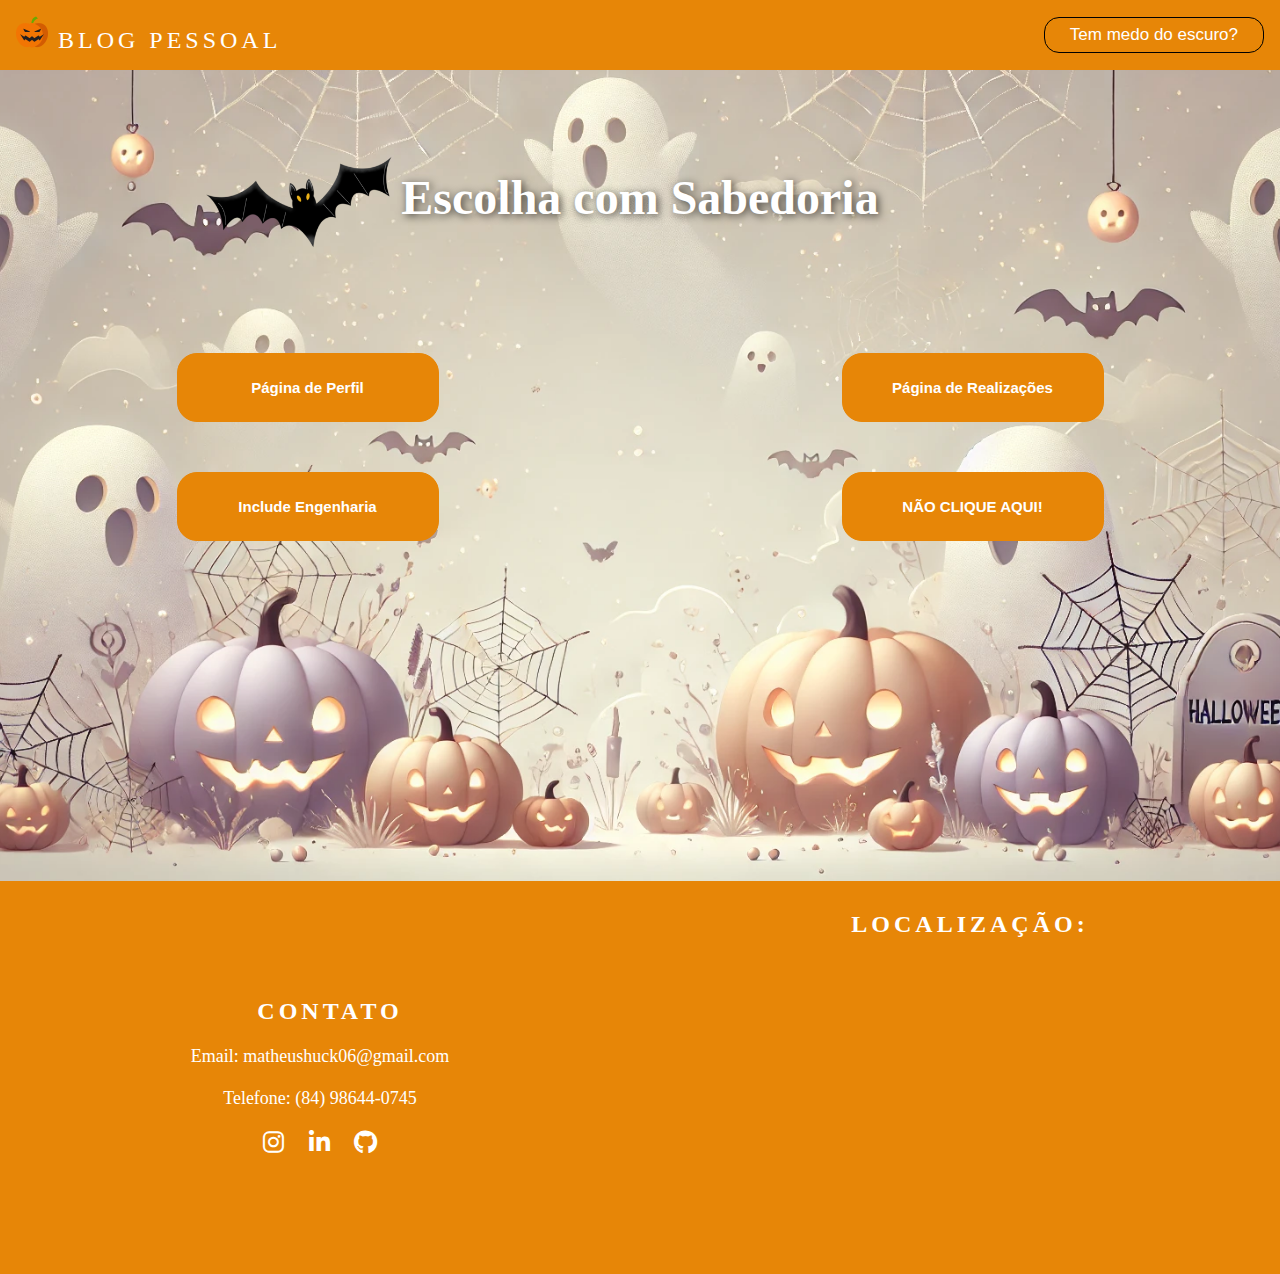
<file: index.html>
<!DOCTYPE html>
<html lang="pt-br">

<head>
    <meta charset="UTF-8">
    <meta name="viewport" content="width=device-width, initial-scale=1.0">
    <link rel="stylesheet" type="text/css" href="css/style.css" />
    <link rel="shortcyt icon" href="img/icones/witch-hat.png">
    <link rel="stylesheet" href="https://cdnjs.cloudflare.com/ajax/libs/font-awesome/6.0.0-beta3/css/all.min.css">

    <title>Blog Pessoal</title>
</head>

<body>
    <section> <!--  Navbar -->

        <header class="header">
            <nav class="nav">
                <a class="logo" href="index.html"><img src="img/icones/abobora.png" height="32px"> Blog Pessoal</a>
                <button class="hamburger"></button>
                <ul class="nav-list">
                    <li><button class="botao-tema" id="theme-toggle">Tem medo do escuro?</button></li>
                </ul>
            </nav>
        </header>

    </section>


    <main>
        <h1 class="texto-primario">Escolha com Sabedoria</h1>
        <div class="morcego">
            <img src="img/morcego2.png" width="200px">
        </div>

        <div class="div-primaria">

            <div>
                <a href="pag_perfil.html" class="myButton">Página de Perfil</a>
            </div>
            <div>
                <a href="pag_reali.html" class="myButton">Página de Realizações</a>
            </div>
            <div>
                <a href="include.html" class="myButton">Include Engenharia</a>
            </div>
            <div>
                <a href="naoclique.html" class="myButton">NÃO CLIQUE AQUI!</a>
            </div>
        </div>

      
       

    </main>


    <section>
        <footer>
            <div class="div-footer">
                <div class="social-icons">
                    <h2>Contato</h2>
                    <br>
                    <p>Email: matheushuck06@gmail.com</p>
                    <br>
                    <p>Telefone: (84) 98644-0745</p>
                    <br>
                    <a href="https://www.instagram.com/matheusy0/" target="_blank"><i class="fab fa-instagram"></i></a>
                    <a href="https://www.linkedin.com/in/matheus-bezerra-0195b0235/" target="_blank"><i
                            class="fab fa-linkedin-in"></i></a>
                    <a href="https://github.com/MatthLB" target="_blank"><i class="fa-brands fa-github"></i></a>
                </div>

                <div class="social-icons">
                    <h2>localização:</h2>
                    <br>
                    <iframe
                        src="https://www.google.com/maps/embed?pb=!1m14!1m8!1m3!1d15876.392722412887!2d-35.1996827!3d-5.8417846!3m2!1i1024!2i768!4f13.1!3m3!1m2!1s0x7b2ff93abc3e2fb%3A0xb26233c3668542c0!2sInclude%20Engenharia!5e0!3m2!1spt-BR!2sbr!4v1731716120770!5m2!1spt-BR!2sbr"
                        width="300" height="280" style="border:0;" allowfullscreen="" loading="lazy"
                        referrerpolicy="no-referrer-when-downgrade"></iframe>
                </div>
                
            </div>
        </footer>
    </section>

    <script src="java-script/config.js"></script>

</body>

</html>
</file>
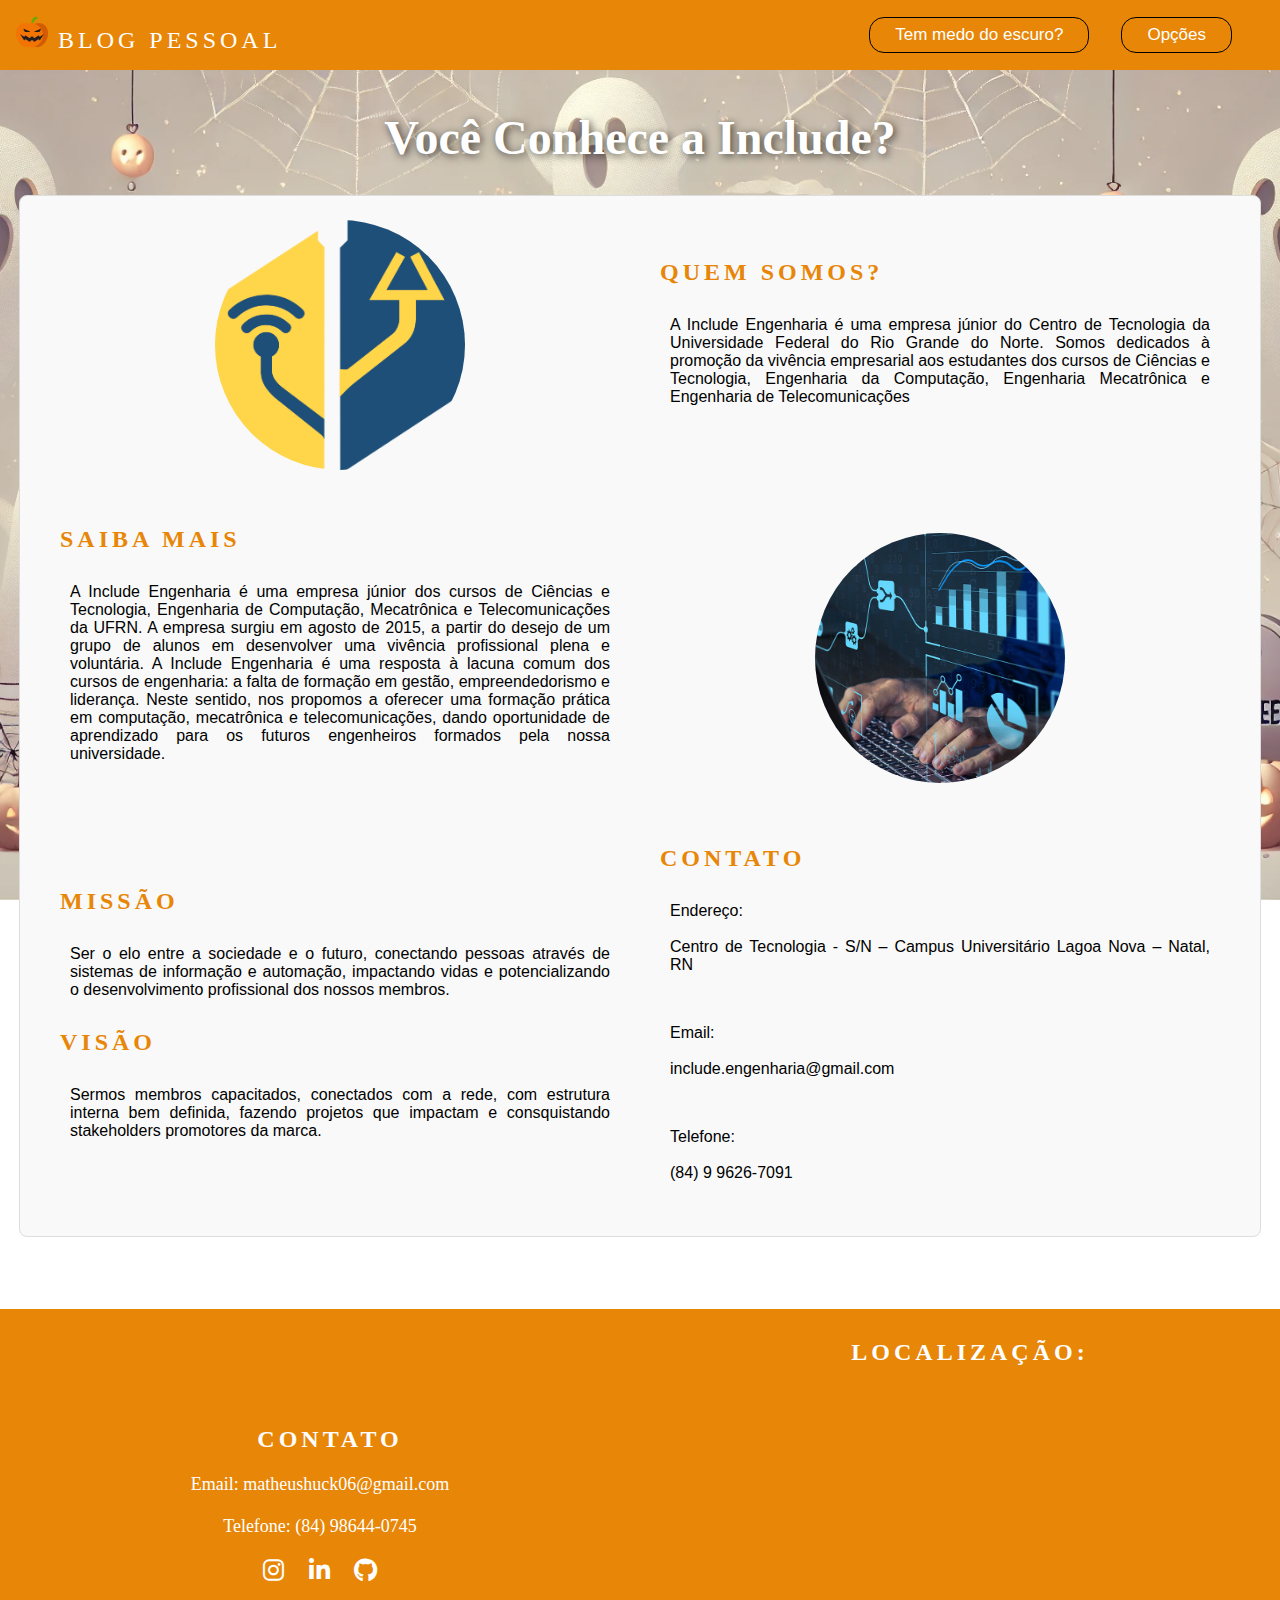
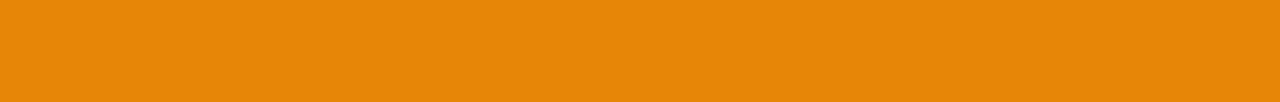
<file: include.html>
<!DOCTYPE html>
<html lang="pt-br">

<head>
    <meta charset="UTF-8">
    <meta name="viewport" content="width=device-width, initial-scale=1.0">
    <link rel="stylesheet" type="text/css" href="css/style.css" />
    <link rel="shortcyt icon" href="img/icones/witch-hat.png">
    <link rel="stylesheet" href="https://cdnjs.cloudflare.com/ajax/libs/font-awesome/6.0.0-beta3/css/all.min.css">
    <title>Blog Pessoal</title>
</head>

<body>
    <section> <!--  Navbar -->

        <header class="header">
            <nav class="nav">
                <a class="logo" href="index.html"><img src="img/icones/abobora.png" height="32px"> Blog Pessoal</a>
                <button class="hamburger"></button>
                <ul class="nav-list">
                    <li><button class="botao-tema" id="theme-toggle">Tem medo do escuro?</button></li>
                    <li>
                        <div class="dropdown">
                            <button onclick="toggleDropdown()">Opções</button>
                            <div class="dropdown-content">
                                <a href="pag_reali.html">Realizações</a>
                                <a href="pag_perfil.html">Perfil</a>
                                <a href="index.html">Menu</a>
                            </div>
                        </div>
                    </li>
                    <li></li>
                </ul>
            </nav>
        </header>


    </section>


    <main>
        <h1>Você Conhece a Include?</h1>

        <div class="inclu">
            <!-- primeiro post -->

            <div>
                <img src="img/inclu.png">
            </div>
            <div>

                <h2>Quem Somos?</h2>
                <p>
                    A Include Engenharia é uma empresa júnior do Centro de Tecnologia da Universidade Federal do Rio
                    Grande do Norte. Somos dedicados à promoção da vivência empresarial aos estudantes dos cursos de
                    Ciências e Tecnologia, Engenharia da Computação, Engenharia Mecatrônica e Engenharia de
                    Telecomunicações
                </p>
            </div>

            <div><br><br></div>
            <div><br><br></div>


            <div>
                <h2>Saiba Mais</h2>
                <p> A Include Engenharia é uma empresa júnior dos cursos de Ciências e Tecnologia, Engenharia de
                    Computação, Mecatrônica e Telecomunicações da UFRN. A empresa surgiu em agosto de 2015, a partir do
                    desejo de um grupo de alunos em desenvolver uma vivência profissional plena e voluntária. A Include
                    Engenharia é uma resposta à lacuna comum dos cursos de engenharia: a falta de formação em gestão,
                    empreendedorismo e liderança. Neste sentido, nos propomos a oferecer uma formação prática em
                    computação, mecatrônica e telecomunicações, dando oportunidade de aprendizado para os futuros
                    engenheiros formados pela nossa universidade.</p>
            </div>
            <div>
                <img src="img/ti.jpg">
            </div>
            <div><br><br></div>
            <div><br><br></div>

            <div>
                <h2>Missão</h2>
                <p>Ser o elo entre a sociedade e o futuro, conectando pessoas através de sistemas de informação e
                    automação, impactando vidas e potencializando o desenvolvimento profissional dos nossos membros.</p>
                <h2>Visão</h2>
                <p>Sermos membros capacitados, conectados com a rede, com estrutura interna bem definida, fazendo
                    projetos que impactam e consquistando stakeholders promotores da marca.</p>
            </div>
            <div>
                <h2>Contato</h2>
                <p>Endereço: <br><br>Centro de Tecnologia - S/N – Campus Universitário Lagoa Nova – Natal, RN</p>
                <p>Email: <br><br>include.engenharia@gmail.com</p>
                <p>Telefone: <br><br>(84) 9 9626-7091</p>
            </div>



            <!-- =============================================== -->

            <!-- Container onde os posts são exibidos -->


        </div>
        <div><br><br></div>
        <div><br><br></div>



        <!-- Modal para adicionar post -->
        <div id="post-modal" class="modal">
            <div class="modal-content">
                <span class="close-btn" onclick="closeModal()">&times;</span>
                <h2>Adicionar Novo Post</h2>
                <p>Adicione o título:</p>
                <input type="text" id="post-title" placeholder="Digite o título do post"><br><br>
                <p>Adicione a url da imagem:</p>
                <input type="url" id="post-image" placeholder="Digite o URL da imagem"><br><br>
                <p>Adicione uma descrição:</p>
                <textarea id="post-description" cols="50" rows="10"
                    placeholder="Digite a descrição do post"></textarea><br><br>
                <button class="botao-tema" onclick="addPost()">Adicionar Post</button>
            </div>
        </div>





    </main>


    <section>
        <footer>
            <div class="div-footer">
                <div class="social-icons">
                    <h2>Contato</h2>
                    <br>
                    <p>Email: matheushuck06@gmail.com</p>
                    <br>
                    <p>Telefone: (84) 98644-0745</p>
                    <br>
                    <a href="https://www.instagram.com/matheusy0/" target="_blank"><i class="fab fa-instagram"></i></a>
                    <a href="https://www.linkedin.com/in/matheus-bezerra-0195b0235/" target="_blank"><i
                            class="fab fa-linkedin-in"></i></a>
                    <a href="https://github.com/MatthLB" target="_blank"><i class="fa-brands fa-github"></i></a>
                </div>

                <div class="social-icons">
                    <h2>localização:</h2>
                    <br>
                    <iframe
                        src="https://www.google.com/maps/embed?pb=!1m14!1m8!1m3!1d15876.392722412887!2d-35.1996827!3d-5.8417846!3m2!1i1024!2i768!4f13.1!3m3!1m2!1s0x7b2ff93abc3e2fb%3A0xb26233c3668542c0!2sInclude%20Engenharia!5e0!3m2!1spt-BR!2sbr!4v1731716120770!5m2!1spt-BR!2sbr"
                        width="300" height="280" style="border:0;" allowfullscreen="" loading="lazy"
                        referrerpolicy="no-referrer-when-downgrade"></iframe>
                </div>
                <!-- <div class="mapa"> 
                    
                </div> -->
            </div>
        </footer>
    </section>

    <script>
        function toggleDropdown() {
            var dropdown = document.querySelector('.dropdown');
            dropdown.classList.toggle('open');
        }
    </script>

    <script src="java-script/config.js"></script>

</body>

</html>
</file>
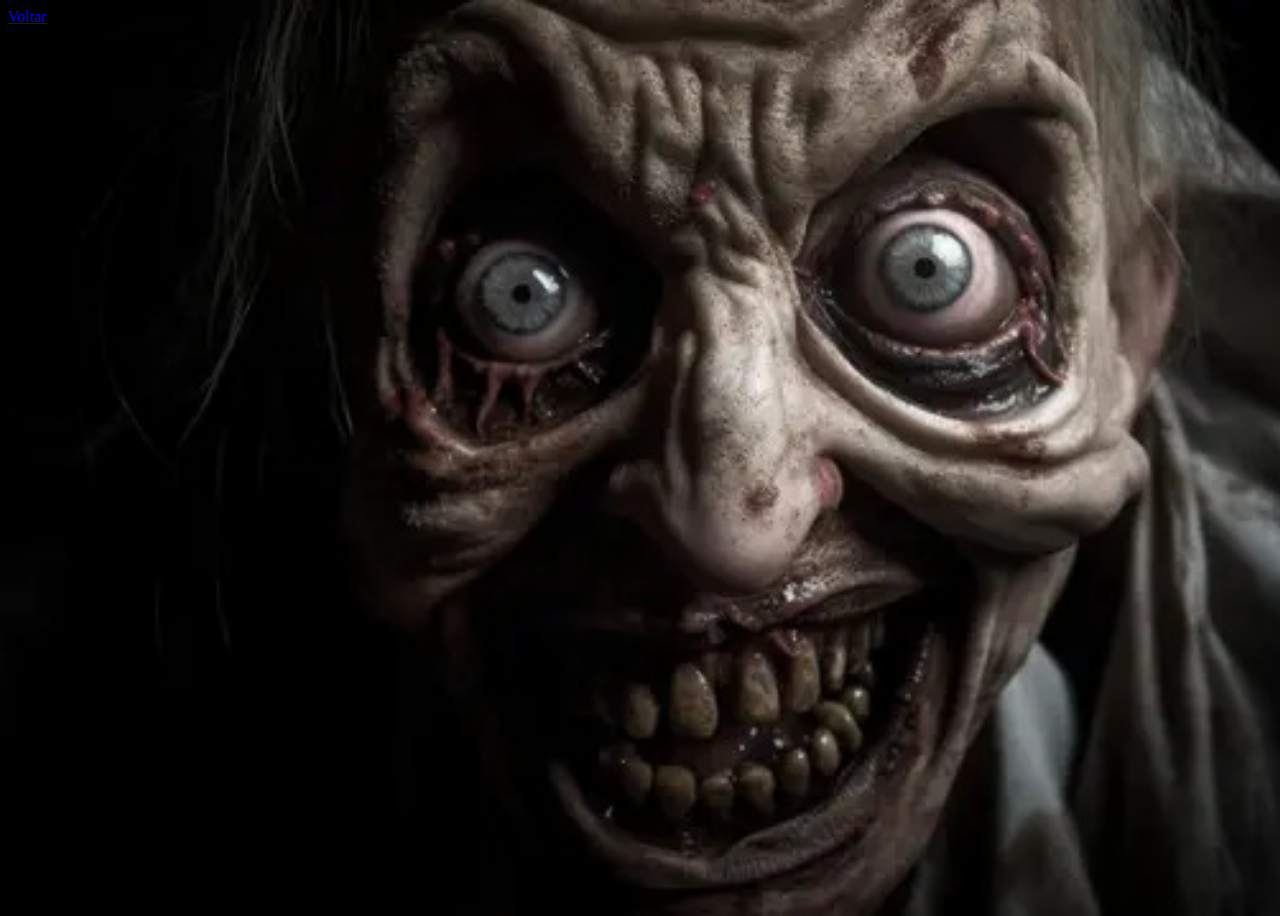
<file: naoclique.html>
<!DOCTYPE html>
<html lang="pt-br">

<head>
    <meta charset="UTF-8">
    <meta http-equiv="X-UA-Compatible" content="IE=edge">
    <meta name="viewport" content="width=device-width, initial-scale=1.0">
    <link rel="shortcyt icon" href="img/icones/witch-hat.png">
    <link rel="shortcyt icon" href="img/icones/eye.png">
    <title>SURPRESA HAHAHA</title>

    <style>
        .container {
            width: 100vw;
            /* largura total da viewport */
            height: 100vh;
            /* altura total da viewport */
            background-image: url("img/img-susto.jpg");
            background-size: cover;
            /* para cobrir toda a área do elemento */
            background-position: center;
            background-repeat: no-repeat;
        }

        .img-susto {
            width: 100vw;
            height: 100vh;
            object-fit: cover;
            /* garante que a imagem preencha o container */
        }

        body {
            background-color: black;
        }

        @media (max-width: 990px) {
            .container {
                width: 100vw;
                /* largura total da viewport */
                height: 100vh;
                /* altura total da viewport */
                background-image: url("img/susto-celular.jpg");
                background-size: cover;
                /* para cobrir toda a área do elemento */
                background-position: center;
                background-repeat: no-repeat;
            }
        }
    </style>
</head>

<body class="container">

     <a href="index.html">Voltar</a> 

</body>

</html>
</file>
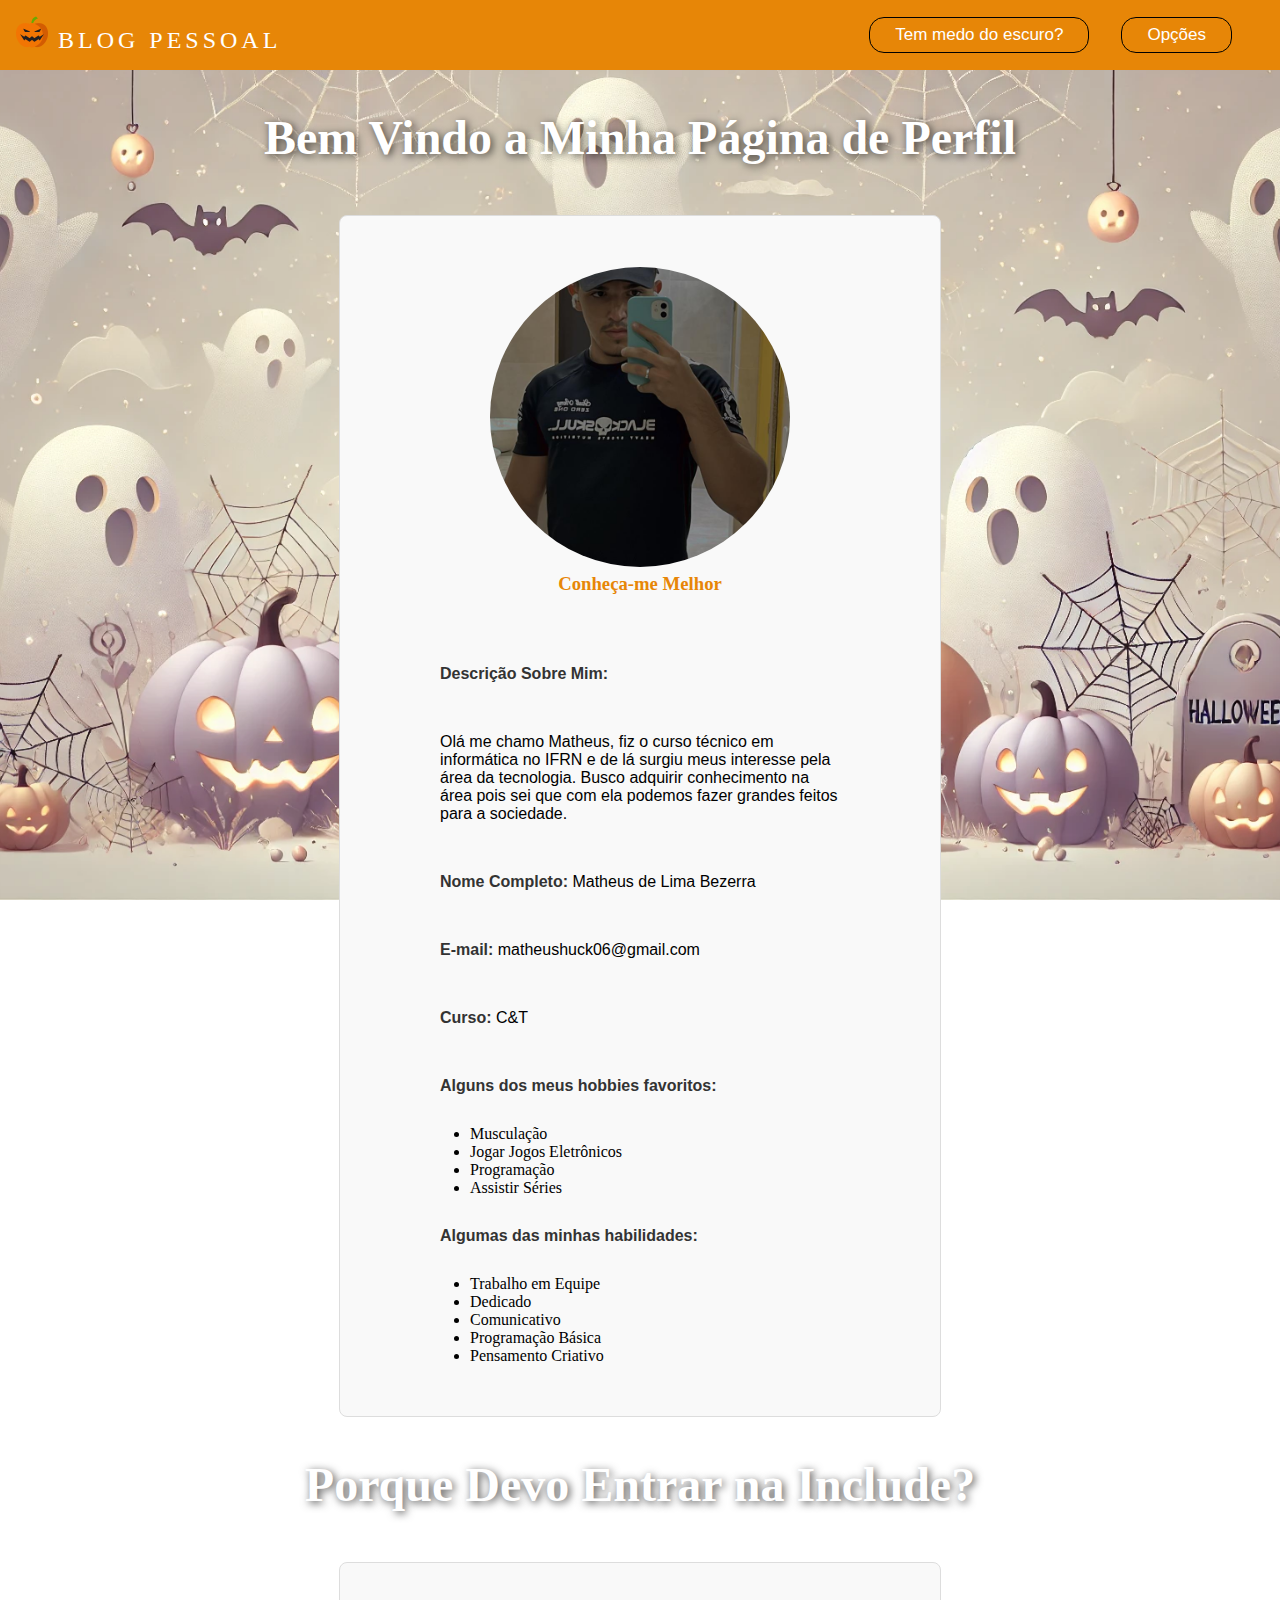
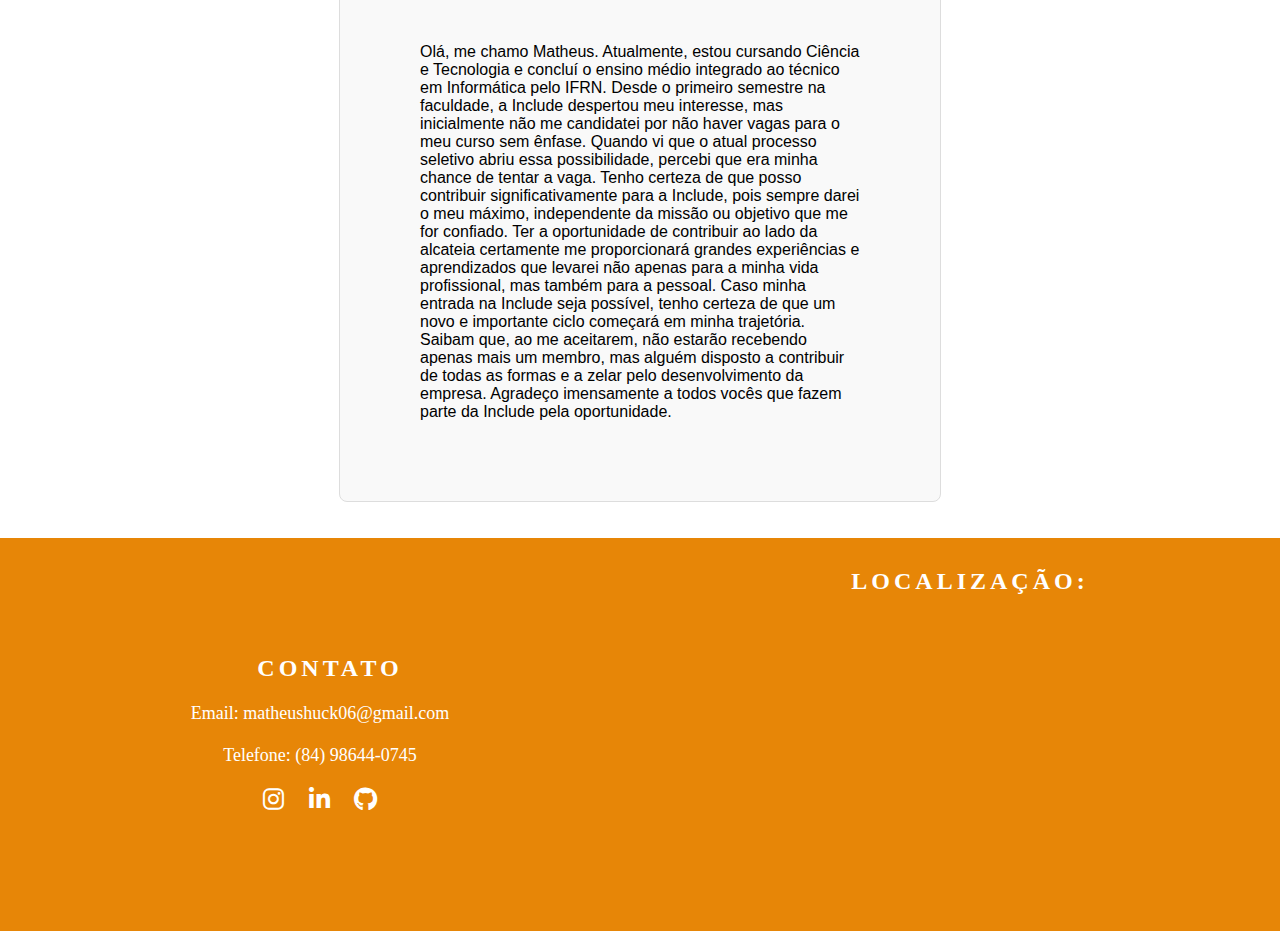
<file: pag_perfil.html>
<!DOCTYPE html>
<html lang="pt-br">

<head>
    <meta charset="UTF-8">
    <meta name="viewport" content="width=device-width, initial-scale=1.0">
    <link rel="stylesheet" type="text/css" href="css/style.css" />
    <link rel="shortcyt icon" href="img/icones/witch-hat.png">
    <link rel="stylesheet" href="https://cdnjs.cloudflare.com/ajax/libs/font-awesome/6.0.0-beta3/css/all.min.css">
    <title>Página de Perfil</title>
</head>

<body>
    <section> <!--  Navbar -->

        <header class="header">
            <nav class="nav">
                <a class="logo" href="index.html"><img src="img/icones/abobora.png" height="32px"> Blog Pessoal</a>
                <button class="hamburger"></button>
                <ul class="nav-list">
                    <li><button class="botao-tema" id="theme-toggle">Tem medo do escuro?</button></li>
                    <li>
                        <div class="dropdown">
                            <button onclick="toggleDropdown()">Opções</button>
                            <div class="dropdown-content">
                                <a href="include.html">Include</a>
                                <a href="pag_reali.html">Realizações</a>
                                <a href="index.html">Menu</a>
                            </div>
                        </div>
                    </li>
                    <li></li>
                </ul>
            </nav>
        </header>


    </section>

    <main>
        <h1>Bem Vindo a Minha Página de Perfil</h1>
       
        <!-- <img src="img/teia-1.png" class="imagem"> -->
        <div class="container-info">

            <div>
                <img src="img/perfil-matheus.jpg" id="img1">
            </div>
            <div>
                <h3>Conheça-me Melhor</h3>
                <p class="hobbies">Descrição Sobre Mim:</p>
                <p>Olá me chamo Matheus, fiz o curso técnico em informática no IFRN e de lá surgiu meus interesse pela
                    área da tecnologia. Busco adquirir conhecimento na área pois sei que com ela podemos fazer grandes
                    feitos para a sociedade.</p>
                <p><span class="hobbies">Nome Completo:</span> Matheus de Lima Bezerra</p>
                <p><span class="hobbies">E-mail:</span> matheushuck06@gmail.com</p>
                <p><span class="hobbies">Curso:</span> C&T</p>
                <p class="hobbies">Alguns dos meus hobbies favoritos:</p>
                <ul class="hobbies-list">
                    <li>Musculação</li>
                    <li>Jogar Jogos Eletrônicos</li>
                    <li>Programação</li>
                    <li>Assistir Séries</li>
                </ul>
                <p class="hobbies">Algumas das minhas habilidades:</p>
                <ul class="hobbies-list">
                    <li>Trabalho em Equipe</li>
                    <li>Dedicado</li>
                    <li>Comunicativo</li>
                    <li>Programação Básica</li>
                    <li>Pensamento Criativo</li>
                </ul>
            </div>
        </div>
        <h1>Porque Devo Entrar na Include?</h1>
        <div class="container-pq">
            <p>Olá, me chamo Matheus. Atualmente, estou cursando Ciência e Tecnologia e concluí o ensino médio integrado ao técnico em Informática pelo IFRN. Desde o primeiro semestre na faculdade, a Include despertou meu interesse, mas inicialmente não me candidatei por não haver vagas para o meu curso sem ênfase. Quando vi que o atual processo seletivo abriu essa possibilidade, percebi que era minha chance de tentar a vaga. Tenho certeza de que posso contribuir significativamente para a Include, pois sempre darei o meu máximo, independente da missão ou objetivo que me for confiado.

                Ter a oportunidade de contribuir ao lado da alcateia certamente me proporcionará grandes experiências e aprendizados que levarei não apenas para a minha vida profissional, mas também para a pessoal. Caso minha entrada na Include seja possível, tenho certeza de que um novo e importante ciclo começará em minha trajetória. Saibam que, ao me aceitarem, não estarão recebendo apenas mais um membro, mas alguém disposto a contribuir de todas as formas e a zelar pelo desenvolvimento da empresa.
                
                Agradeço imensamente a todos vocês que fazem parte da Include pela oportunidade.
            </p>
        </div>
        <br><br>

    </main>


    <section>
        <footer>
            <div class="div-footer">
                <div class="social-icons">
                   <h2>Contato</h2>
                    <br>
                    <p>Email: matheushuck06@gmail.com</p>
                    <br>
                    <p>Telefone: (84) 98644-0745</p>
                    <br>
                    <a href="https://www.instagram.com/matheusy0/"  target="_blank"><i
                            class="fab fa-instagram"></i></a>
                    <a href="https://www.linkedin.com/in/matheus-bezerra-0195b0235/" target="_blank"><i
                            class="fab fa-linkedin-in"></i></a>
                    <a href="https://github.com/MatthLB" target="_blank"><i class="fa-brands fa-github"></i></a>
                </div>

                <div class="social-icons">
                    <h2>localização:</h2>
                    <br>
                    <iframe
                    src="https://www.google.com/maps/embed?pb=!1m14!1m8!1m3!1d15876.392722412887!2d-35.1996827!3d-5.8417846!3m2!1i1024!2i768!4f13.1!3m3!1m2!1s0x7b2ff93abc3e2fb%3A0xb26233c3668542c0!2sInclude%20Engenharia!5e0!3m2!1spt-BR!2sbr!4v1731716120770!5m2!1spt-BR!2sbr"
                    width="300" height="280" style="border:0;" allowfullscreen="" loading="lazy"
                    referrerpolicy="no-referrer-when-downgrade"></iframe>
                </div>
                <!-- <div class="mapa"> 
                    
                </div> -->
            </div>
        </footer>
    </section>
    <script>
        function toggleDropdown() {
            var dropdown = document.querySelector('.dropdown');
            dropdown.classList.toggle('open');
        }
    </script>
    <script src="java-script/config.js"></script>
</body>

</html>
</file>
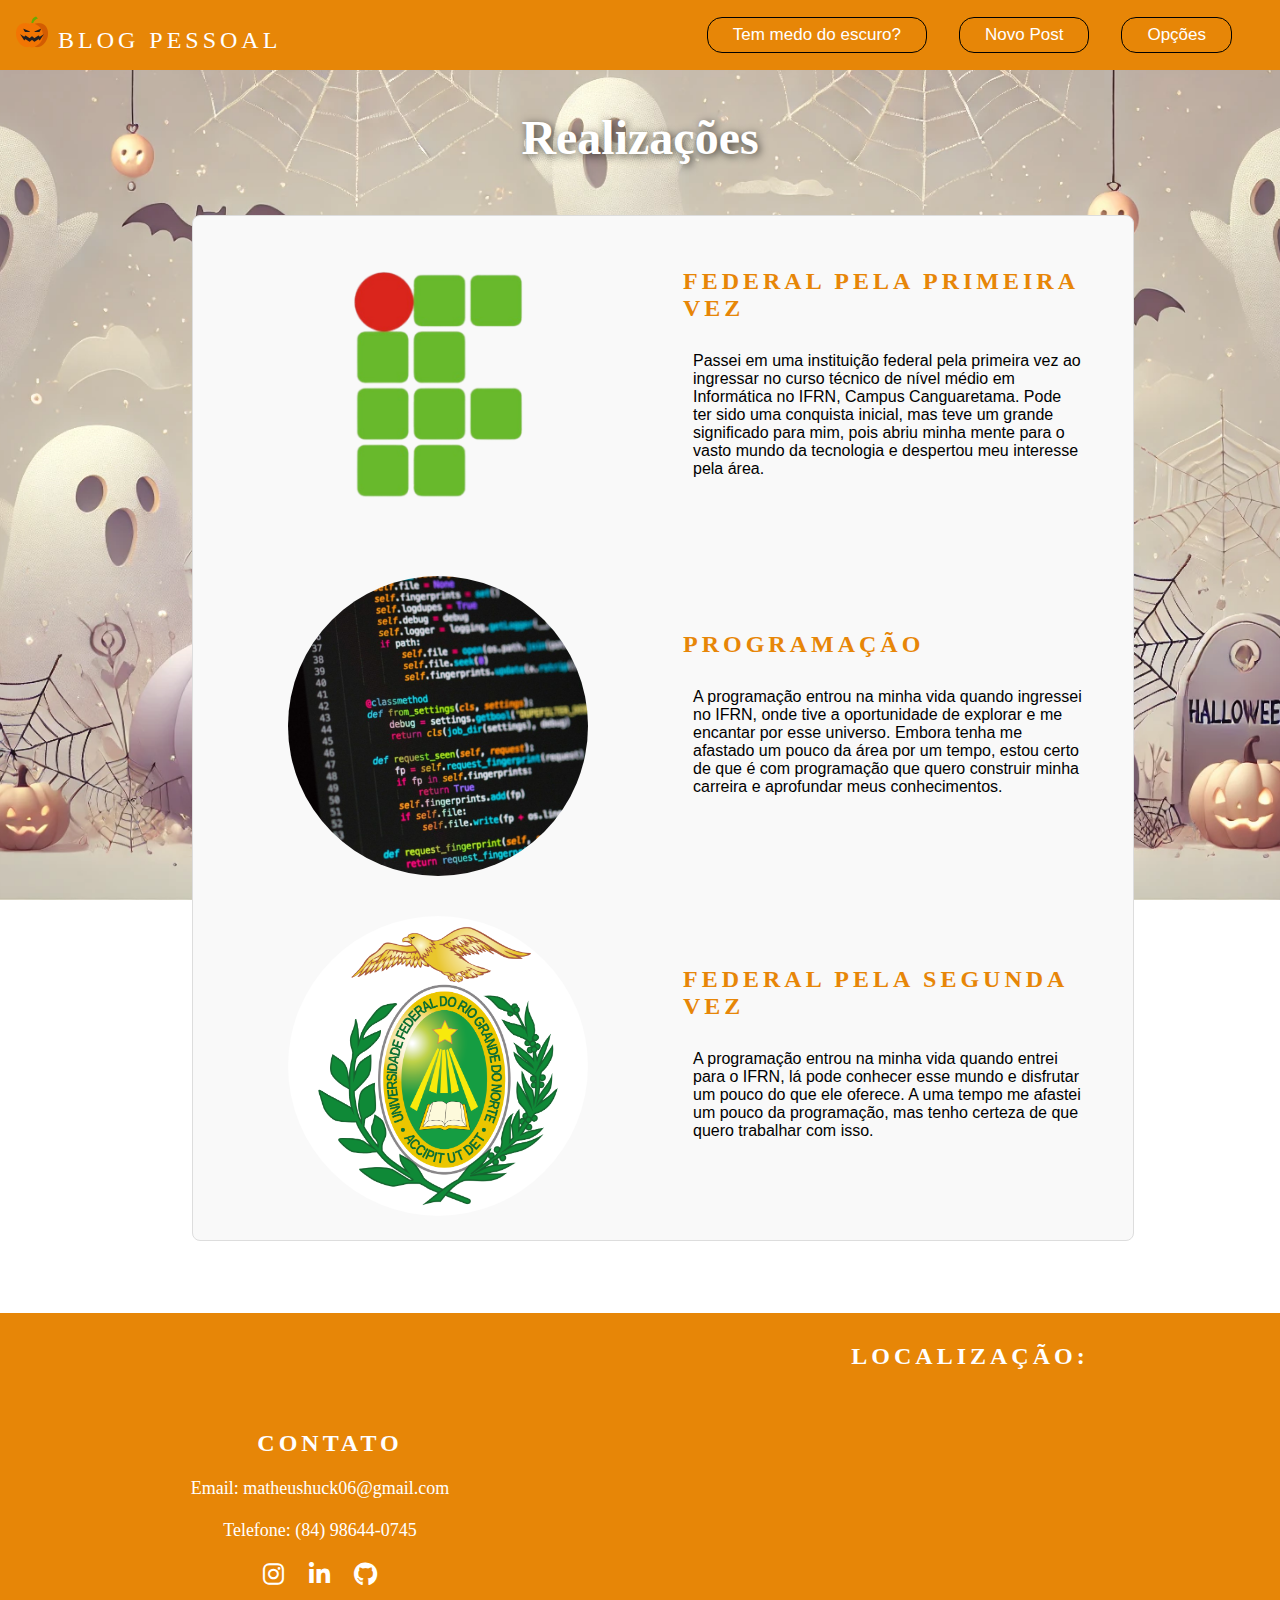
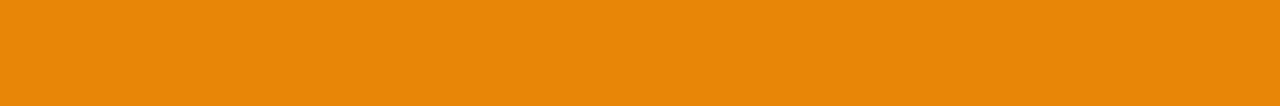
<file: pag_reali.html>
<!DOCTYPE html>
<html lang="pt-br">

<head>
    <meta charset="UTF-8">
    <meta name="viewport" content="width=device-width, initial-scale=1.0">
    <link rel="stylesheet" type="text/css" href="css/style.css" />
    <link rel="shortcyt icon" href="img/icones/witch-hat.png">
    <link rel="stylesheet" href="https://cdnjs.cloudflare.com/ajax/libs/font-awesome/6.0.0-beta3/css/all.min.css">
    <title>Página de Realizações</title>

</head>

<body>
    <section> <!--  Navbar -->
       
        <header class="header">
            <nav class="nav">
                <a class="logo" href="index.html"><img src="img/icones/abobora.png" height="32px"> Blog Pessoal</a>
                <button class="hamburger"></button>
                <ul class="nav-list">
                    <li><button class="botao-tema" id="theme-toggle">Tem medo do escuro?</button></li>
                    <li> <button class="botao-tema" onclick="openModal()">Novo Post</button></li>
                    <li>
                        <div class="dropdown">
                            <button onclick="toggleDropdown()">Opções</button>
                            <div class="dropdown-content">
                                <a href="include.html">Include</a>
                                <a href="pag_perfil.html">Perfil</a>
                                <a href="index.html">Menu</a>
                            </div>
                        </div>
                    </li>
                    <li></li>
                </ul>
            </nav>
        </header>
    </section>

    <main>

        <h1>Realizações</h1>

        <div class="posts" id="post-container">
            <!-- primeiro post -->
            <div>
                <img src="img/logoifrn.png">
            </div>
            <div>
                <h2>Federal Pela Primeira Vez</h2>
                <!-- <p class="hobbies">Descrição: </p> -->
                <p>
                    Passei em uma instituição federal pela primeira vez ao ingressar no curso técnico de nível médio em
                    Informática no IFRN, Campus Canguaretama. Pode ter sido uma conquista inicial, mas teve um grande
                    significado para mim, pois abriu minha mente para o vasto mundo da tecnologia e despertou meu
                    interesse pela área.
                </p>
            </div>
            <div><br><br></div>
            <div><br><br></div>
            <!-- segundo post -->

            <div>
                <img src="img/programacao.jpg">
            </div>
            <div>
                <h2>Programação</h2>
                <!-- <p class="hobbies">Descrição: </p> -->
                <p> A programação entrou na minha vida quando ingressei no IFRN, onde tive a oportunidade de explorar e
                    me encantar por esse universo. Embora tenha me afastado um pouco da área por um tempo, estou certo
                    de que é com programação que quero construir minha carreira e aprofundar meus conhecimentos.</p>
            </div>
            <div><br><br></div>
            <div><br><br></div>
            <!-- terceiro post -->

            <div>
                <img src="img/ufrn.png">
            </div>
            <div>
                <h2>Federal Pela Segunda Vez</h2>
                <!-- <p class="hobbies">Descrição: </p> -->
                <p> A programação entrou na minha vida
                    quando entrei para o IFRN, lá pode conhecer esse mundo e disfrutar um pouco do que ele oferece. A
                    uma tempo me afastei um pouco da programação, mas tenho certeza de que quero trabalhar com isso.</p>
            </div>

            <!-- =============================================== -->

            <!-- Container onde os posts são exibidos -->


        </div>

        <div><br><br></div>
        <div><br><br></div>


        <!-- Modal para adicionar post -->
        <div id="post-modal" class="modal">
            <div class="modal-content">
                <span class="close-btn" onclick="closeModal()">&times;</span>
                <h3>Adicionar Novo Post</h3>
                <br>
                <p>Adicione o título:</p>
                <input type="text" id="post-title" placeholder="Digite o título do post"><br><br>
                <p>Adicione a url da imagem:</p>
                <input type="url" id="post-image" placeholder="Digite o URL da imagem"><br><br>
                <p>Adicione uma descrição:</p>
                <textarea id="post-description" cols="50" rows="10" class="caixa-texto"
                    placeholder="Digite a descrição do post"></textarea><br><br>
                <button class="botao-tema" onclick="addPost()">Adicionar Post</button>
            </div>
        </div>





    </main>



    <footer>
        <div class="div-footer">
            <div class="social-icons">
                <h2>Contato</h2>
                <br>
                <p>Email: matheushuck06@gmail.com</p>
                <br>
                <p>Telefone: (84) 98644-0745</p>
                <br>
                <a href="https://www.instagram.com/matheusy0/" target="_blank"><i class="fab fa-instagram"></i></a>
                <a href="https://www.linkedin.com/in/matheus-bezerra-0195b0235/" target="_blank"><i
                        class="fab fa-linkedin-in"></i></a>
                <a href="https://github.com/MatthLB" target="_blank"><i class="fa-brands fa-github"></i></a>
            </div>

            <div class="social-icons">
                <h2>localização:</h2>
                <br>
                <iframe
                src="https://www.google.com/maps/embed?pb=!1m14!1m8!1m3!1d15876.392722412887!2d-35.1996827!3d-5.8417846!3m2!1i1024!2i768!4f13.1!3m3!1m2!1s0x7b2ff93abc3e2fb%3A0xb26233c3668542c0!2sInclude%20Engenharia!5e0!3m2!1spt-BR!2sbr!4v1731716120770!5m2!1spt-BR!2sbr"
                width="300" height="280" style="border:0;" allowfullscreen="" loading="lazy"
                referrerpolicy="no-referrer-when-downgrade"></iframe>
            </div>
            <!-- <div class="mapa"> 
                
            </div> -->
        </div>
    </footer>

    <script>
        function toggleDropdown() {
            var dropdown = document.querySelector('.dropdown');
            dropdown.classList.toggle('open');
        }
    </script>


    <script src="java-script/config.js"></script>

</body>

</html>
</file>
<file: css/style.css>
* {
    margin: 0;
    padding: 0;
}

a {
    color: white;
    text-decoration: none;
    /*sem o sublinhado */
    transition: 0.3s;
}

a:hover {
    opacity: 0.7;
}

.header {
    background: #e78607;
    padding-inline: 16px;
}

.nav {
    max-width: 1280px;
    height: 70px;
    margin-inline: auto;
    display: flex;
    justify-content: space-between;
    align-items: center;
}

.logo {
    font-size: 24px;
    text-transform: uppercase;
    letter-spacing: 4px;
}

.nav-list {
    display: flex;
    gap: 32px;
    list-style: none;
}

.nav-list a {
    font-size: 18px;
    color: #fff;
    padding-block: 16px;
}

.hamburger {
    display: none;
    border: none;
    background: none;
    border-top: 3px solid #fff;
    cursor: pointer;
}

.hamburger::after,
.hamburger::before {
    content: " ";
    display: block;
    width: 30px;
    height: 3px;
    background: #fff;
    margin-top: 5px;
    position: relative;
    transition: 0.3s;
}


main {
    background-image: url("../img/tema-claro.webp");
    height: auto;
    background-size: cover;
    /* Ajusta a imagem para cobrir toda a área */
    background-position: center;
    /* Centraliza a imagem */
    background-repeat: no-repeat;
    /* Evita repetição da imagem */
    background-attachment: fixed;
    /* Faz o fundo ficar fixo ao rolar a página */
}

h2 {
    font-size: 24px;
    text-transform: uppercase;
    letter-spacing: 4px;
    color: #fff;
    margin-left: 20px;
}

.img-primaria {
    height: 300px;
    padding-left: 100px;
    padding-top: 40px;
}

.div-primaria {
    display: grid;
    gap: 50px;
    grid-template-columns: 1fr 1fr;
    grid-row: auto;
    margin-top: 10%;
    place-items: center;
    padding-bottom: 340px;
}

.texto-primario {
    color: #ffffff;
    text-align: center;
    padding-top: 100px;
}

/* Área do botão */
.myButton {
    box-shadow: inset 0px 0px 0px 0px #e78607;
    background: linear-gradient(to bottom, #e78607 5%, #e78607 100%);
    background-color: #e78607;
    border-radius: 20px;
    border: 1px solid #e78607;
    display: inline-block;
    cursor: pointer;
    color: #ffffff;
    font-family: Arial;
    font-size: 15px;
    font-weight: bold;
    padding: 25px 30px;
    text-decoration: none;
    text-shadow: 0px 1px 0px #e78607;
    width: 200px;
    text-align: center;
}

/* Rodapé */

footer {
    background: #e78607;
    height: auto;
}

.div-footer {
    display: grid;
    grid-template-columns: 1fr 1fr;
    place-items: center;
    font-size: 18px;
    color: white;
    padding-bottom: 30px;
    padding-top: 30px;
}

.social-icons {
    text-align: center;
}

.social-icons a {
    margin: 0 10px;
    text-decoration: none;
    font-size: 24px;

}

.social-icons a:hover {
    color: #ddd;
}

/* ====================== Morcego ========================= */

.morcego {
    font-size: 50px;
    /* Tamanho */
    position: absolute;
    top: 110px;
    /*  posição  */
    left: 30%;
    /* Centraliza na horizontal */
    transform: translateX(-50%);
    /* Ajusta a posição para centralizar */
    animation: voar 4s infinite ease-in-out;
}

@keyframes voar {
    0% {
        transform: translate(-50%, 0);
        /* Posição inicial */
    }

    50% {
        transform: translate(-50%, -20px);
        /* Sobe um pouco */
    }

    100% {
        transform: translate(-50%, 0);
        /* Volta à posição inicial */
    }
}

/* ============================== página perfil ======================== */

main h1 {
    text-align: center;
    padding-top: 40px;
    color: #ffffff;
    /* Cor clara para destacar sobre fundos escuros */
    text-shadow: 2px 2px 8px rgba(0, 0, 0, 0.7);
    /* Sombra escura para dar contraste */
    font-size: 3em;
    /* Aumenta o tamanho para mais destaque */

}

.container-info {
    display: grid;
    grid-template-columns: 1fr 1fr;
    place-items: center;
    margin-left: auto;
    margin-right: auto;
    margin-top: 30px;
    padding: 20px;
    border: 1px solid #ddd;
    border-radius: 8px;
    background-color: #f9f9f9;
    height: 1000px;
    width: 1200px;
}

.container-info img {
    height: 300px;
    width: 300px;
    object-fit: cover;
    border-radius: 50%;
}

.hobbies {
    font-weight: bold;
    color: #333;
}

.container-info p {
    font-family: Arial, sans-serif;
    max-width: 400px;
    margin: 10px;
    padding: 20px;

}

.container-info ul {
    margin-left: 60px;
}

.container-info h3 {
    margin-bottom: 50px;
    color: #e78607;
    text-align: center;
}

.container-pq {
    display: block;
    margin-left: auto;
    margin-right: auto;
    margin-top: 50px;
    padding: 20px;
    border: 1px solid #ddd;
    border-radius: 8px;
    background-color: #f9f9f9;
    height: auto;
    width: 800px;
}

.container-pq p {
    font-family: Arial, sans-serif;
    margin: 10px;
    padding: 20px;

}

.inclu {
    display: grid;
    grid-template-columns: 1fr 1fr;
    place-items: center;
    margin-left: auto;
    margin-right: auto;
    margin-top: 30px;
    padding: 20px;
    border: 1px solid #ddd;
    border-radius: 8px;
    background-color: #f9f9f9;
    height: 1000px;
    width: 1200px;
}

.inclu img {
    height: 250px;
    width: 250px;
    object-fit: cover;
    border-radius: 50%;
}

.inclu h2 {
    color: #e78607;
}

.inclu p {
    font-family: Arial, sans-serif;
    max-width: 600px;
    margin: 10px;
    padding: 20px;
    text-align: justify;
}

/* =================== Página de Realizações =================== */

.posts {
    display: grid;
    grid-template-columns: 1fr 1fr;
    place-items: center;
    margin-left: auto;
    margin-right: auto;
    margin-top: 50px;
    padding: 20px;
    border: 1px solid #ddd;
    border-radius: 8px;
    background-color: #f9f9f9;
    height: auto;
    width: 1000px;
}

.posts h2 {
    color: #e78607;
}

.modal-content h2 {
    color: #e78607;
    margin-top: 30px;
    margin-bottom: 30px;
}

.posts img {
    height: 300px;
    width: 300px;
    object-fit: cover;
    border-radius: 50%;
}

.posts p {
    font-family: Arial, sans-serif;
    max-width: 400px;
    margin: 10px;
    padding: 20px;
}


.delete-btn {
    color: red;
    cursor: pointer;
    font-weight: bold;
    float: inline-end;
}

/* Estilos para o modal */
.modal {
    display: none;
    /* Modal oculto por padrão */
    position: fixed;
    top: 0;
    left: 0;
    right: 0;
    bottom: 0;
    background-color: rgba(0, 0, 0, 0.5);
    /* Fundo semitransparente */
    justify-content: center;
    align-items: center;
    text-align: center;
}

.modal input {
    font-family: Poppins-Regular;
    line-height: 1.2;
    font-size: 18px;
    width: 400px;
    background: transparent;
    height: 60px;

}

.modal-content {
    background-color: white;
    padding: 20px;
    border-radius: 5px;
    max-width: 500px;
    width: 100%;
}

.close-btn {
    float: right;
    font-size: 20px;
    cursor: pointer;
}




/* animação e responsividade */

@media (max-width: 1550px) {
    .morcego {
        top: 100px;
        left: 300px;
    }

    .container-info {
        display: grid;
        grid-template-columns: auto;
        place-items: center;
        margin-left: auto;
        margin-right: auto;
        margin-top: 50px;
        padding: 50px;
        height: 1100px;
        width: 500px;
    }

    .posts {
        margin-left: 15%;
        width: 900px;
    }

    .container-pq {
        display: grid;
        grid-template-columns: auto;
        justify-items: center;
        margin-left: auto;
        margin-right: auto;
        margin-top: 50px;
        padding: 50px;
        height: auto;
        width: 500px;
    }

}



@media (max-width: 1200px) {
    .morcego {
        top: 90px;
        left: 140px;
    }

    .container-info {
        display: grid;
        grid-template-columns: auto;
        justify-items: center;
        margin-left: auto;
        margin-right: auto;
        margin-top: 50px;
        padding: 50px;
        background-color: #f9f9f9;
        width: 500px;
    }

    .inclu {
        display: grid;
        grid-template-columns: auto;
        justify-items: center;
        margin-left: auto;
        margin-right: auto;
        margin-top: 50px;
        padding: 50px;
        background-color: #f9f9f9;
        width: 500px;
        height: auto;
    }

    .container-pq {
        display: grid;
        grid-template-columns: auto;
        justify-items: center;
        margin-left: auto;
        margin-right: auto;
        margin-top: 50px;
        padding: 50px;
        background-color: #f9f9f9;
        width: 500px;
    }

    .posts {
        margin-left: 13%;
        width: 800px;
    }

}

@media (max-width: 990px) {

    .hamburger {
        display: block;
        z-index: 1;
    }

    .nav-list {
        position: fixed;
        top: 0;
        left: 0;
        width: 100vw;
        height: 100vh;
        background: #e78607;
        clip-path: circle(100px at 90% -15%);
        transition: 1s ease-out;
        flex-direction: column;
        justify-content: space-around;
        align-items: center;
        gap: 0;
        pointer-events: none;
    }

    .nav-list a {
        font-size: 24px;
        opacity: 0;
    }

    .nav-list li:nth-child(1) a {
        transition: 0.5s 0.2s;
    }

    .nav-list li:nth-child(2) a {
        transition: 0.5s 0.4s;
    }

    .nav-list li:nth-child(3) a {
        transition: 0.5s 0.6s;
    }

    /* Estilos ativos */

    .nav.active .nav-list {
        clip-path: circle(1500px at 90% -15%);
        pointer-events: all;
    }

    .nav.active .nav-list a {
        opacity: 1;
    }

    .nav.active .hamburger {
        position: fixed;
        top: 26px;
        right: 16px;
        border-top-color: transparent;
    }

    .nav.active .hamburger::before {
        transform: rotate(135deg);
    }

    .nav.active .hamburger::after {
        transform: rotate(-135deg);
        top: -7px;
    }

    .div-primaria {
        display: block;
        text-align: center;
    }

    .div-footer {
        display: block;
    }

    .myButton {
        margin-top: 15px;
    }

    .morcego {
        top: 20px;
        left: 140px;
    }

    .img-susto {
        position: relative;
        height: 100vh;
        width: 100vw;

    }

    .container-info {
        display: grid;
        grid-template-columns: auto;
        /* Define uma linhas */
        justify-items: center;
        margin-left: auto;
        margin-right: auto;
        margin-top: 50px;
        padding: 50px;
        background-color: #f9f9f9;
        width: 400px;

    }

    .inclu {
        display: grid;
        grid-template-columns: auto;
        justify-items: center;
        margin-left: auto;
        margin-right: auto;
        margin-top: 50px;
        padding: 50px;
        background-color: #f9f9f9;
        width: 400px;
        height: auto;
    }

    .container-pq {
        display: grid;
        grid-template-columns: auto;
        /* Define uma linhas */
        justify-items: center;
        margin-left: auto;
        margin-right: auto;
        margin-top: 50px;
        padding: 50px;
        background-color: #f9f9f9;
        width: 400px;
    }

    .posts {
        display: grid;
        grid-template-columns: auto;
        justify-items: center;
        margin-left: auto;
        margin-right: auto;
        margin-top: 50px;
        padding: 50px;
        background-color: #f9f9f9;
        text-align: center;
        width: 350px;
    }

}


/* ======================================= */

@media (max-width: 480px) {

    .img-primaria {
        height: 270px;
        padding-left: 70px;
        padding-top: 0px;
    }

    .modal-content {
        max-width: 300px;
        width: 100%;
    }

    .caixa-texto {
        max-width: 200px;
    }

    .modal input {

        width: 250px;
        background: transparent;
        height: 60px;

    }

    .container-info {
        display: block;
        margin-left: auto;
        margin-right: auto;
        border: 1px solid #ddd;
        width: 280px;
        padding-bottom: 200px;
    }

    .container-pq {
        display: block;
        margin-left: auto;
        margin-right: auto;
        border: 1px solid #ddd;
        width: 280px;
        padding-bottom: 200px;
    }

    .inclu {
        display: block;
        margin-left: auto;
        margin-right: auto;
        border: 1px solid #ddd;
        width: 280px;
        height: auto;
    }

    .posts {
        display: block;
        margin-left: auto;
        margin-right: auto;
        border: 1px solid #ddd;
        width: 280px;
    }



}


.botao-tema {
    background-color: #e78607;
    border-radius: 15px;
    border: 1px solid #000000;
    cursor: pointer;
    color: #ffffff;
    font-size: 17px;
    padding: 7px 25px;
    text-decoration: none;
}

.botao-tema:hover {
    background-color: #ddd;
}

.dropdown button {
    background-color: #e78607;
    border-radius: 15px;
    border: 1px solid #000000;
    cursor: pointer;
    color: #ffffff;
    font-size: 17px;
    padding: 7px 25px;
    text-decoration: none;
}

.dropdown-content {
    display: none;
    position: absolute;
    background-color: #e78607;
    min-width: 160px;
    z-index: 1;
}

.dropdown-content a {
    color: white;
    padding: 12px 16px;
    text-decoration: none;
    display: block;
}

.dropdown-content a:hover {
    background-color: #ddd;
    color: black;
}

.dropdown.open .dropdown-content {
    display: block;
}

.dropdown button:hover {
    background-color: #ddd;

}


/* ========================== Dark Mode ======================= */

body.dark-mode main {
    background-image: url("../img/tema-fundo.webp");
    background-size: cover;
    /* Ajusta a imagem para cobrir toda a área */
    background-position: center;
    /* Centraliza a imagem */
    background-repeat: no-repeat;
    /* Evita repetição da imagem */
    background-attachment: fixed;
    /* Faz o fundo ficar fixo ao rolar a página */
}

body.dark-mode footer,
body.dark-mode nav,
body.dark-mode header, 
body.dark-mode .botao-tema,
body.dark-mode .myButton {
    background: #1C1C1C;
}

body.dark-mode .nav-list {
    background: #1C1C1C;
}

body.dark-mode .modal h2,
body.dark-mode .posts h2,
body.dark-mode .inclu h2 {
    color: #fff;
}

body.dark-mode .dropdown button {
    background-color: #1C1C1C;
}

body.dark-mode .dropdown-content {
    background-color: #1C1C1C;
}

body.dark-mode .inclu,
body.dark-mode .container-info,
body.dark-mode .container-pq,
body.dark-mode .posts {
    background-color: #1C1C1C;
    color: #ddd;
}

body.dark-mode .hobbies {
    color: #ddd;
}
</file>
